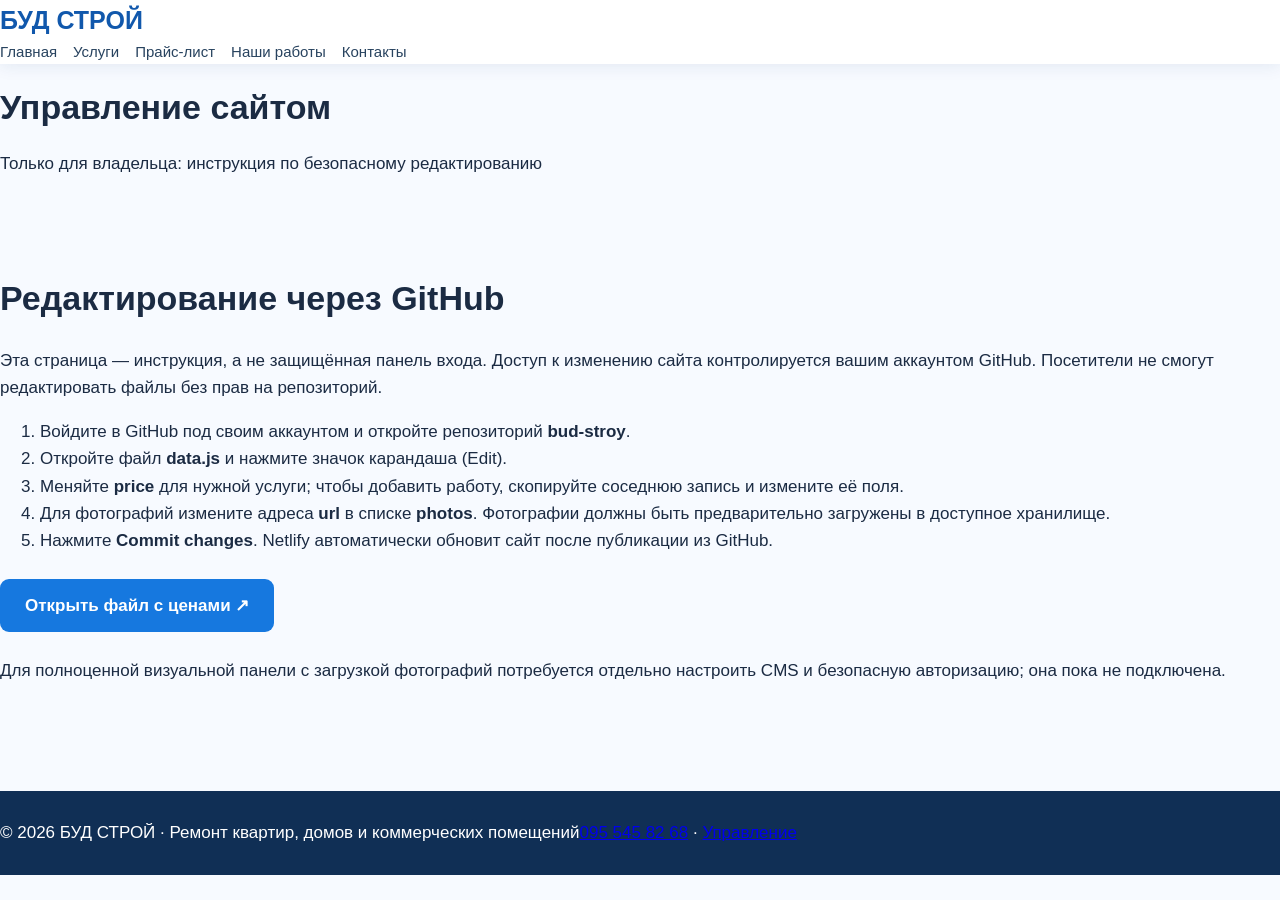
<file: admin.html>
<!doctype html><html lang="ru"><head><meta charset="utf-8"><meta name="viewport" content="width=device-width,initial-scale=1"><meta name="description" content="БУД СТРОЙ — ремонт квартир, домов и коммерческих помещений. Услуги, расценки и примеры интерьеров."><title>Управление — БУД СТРОЙ</title><link rel="stylesheet" href="style.css"></head><body><header class="top"><div class="container nav"><a class="logo" href="index.html">БУД <span>СТРОЙ</span></a><nav class="links"><a class="" href="index.html">Главная</a><a class="" href="services.html">Услуги</a><a class="" href="prices.html">Прайс-лист</a><a class="" href="works.html">Наши работы</a><a class="" href="contacts.html">Контакты</a></nav></div></header><div class="pagehead"><div class="container"><h1>Управление сайтом</h1><p>Только для владельца: инструкция по безопасному редактированию</p></div></div><section><div class="container"><div class="admin-note"><h2>Редактирование через GitHub</h2><p>Эта страница — инструкция, а не защищённая панель входа. Доступ к изменению сайта контролируется вашим аккаунтом GitHub. Посетители не смогут редактировать файлы без прав на репозиторий.</p><ol><li>Войдите в GitHub под своим аккаунтом и откройте репозиторий <strong>bud-stroy</strong>.</li><li>Откройте файл <strong>data.js</strong> и нажмите значок карандаша (Edit).</li><li>Меняйте <strong>price</strong> для нужной услуги; чтобы добавить работу, скопируйте соседнюю запись и измените её поля.</li><li>Для фотографий измените адреса <strong>url</strong> в списке <strong>photos</strong>. Фотографии должны быть предварительно загружены в доступное хранилище.</li><li>Нажмите <strong>Commit changes</strong>. Netlify автоматически обновит сайт после публикации из GitHub.</li></ol><p><a class="btn" href="https://github.com/sergeiartem0701-maker/bud-stroy/blob/main/data.js" target="_blank" rel="noopener noreferrer">Открыть файл с ценами ↗</a></p><p class="muted">Для полноценной визуальной панели с загрузкой фотографий потребуется отдельно настроить CMS и безопасную авторизацию; она пока не подключена.</p></div></div></section><footer class="foot"><div class="container"><span>© 2026 БУД СТРОЙ · Ремонт квартир, домов и коммерческих помещений</span><span><a href="tel:+380955458268">095 545 82 68</a> · <a href="admin.html">Управление</a></span></div></footer><script src="data.js"></script><script src="script.js"></script></body></html>
</file>
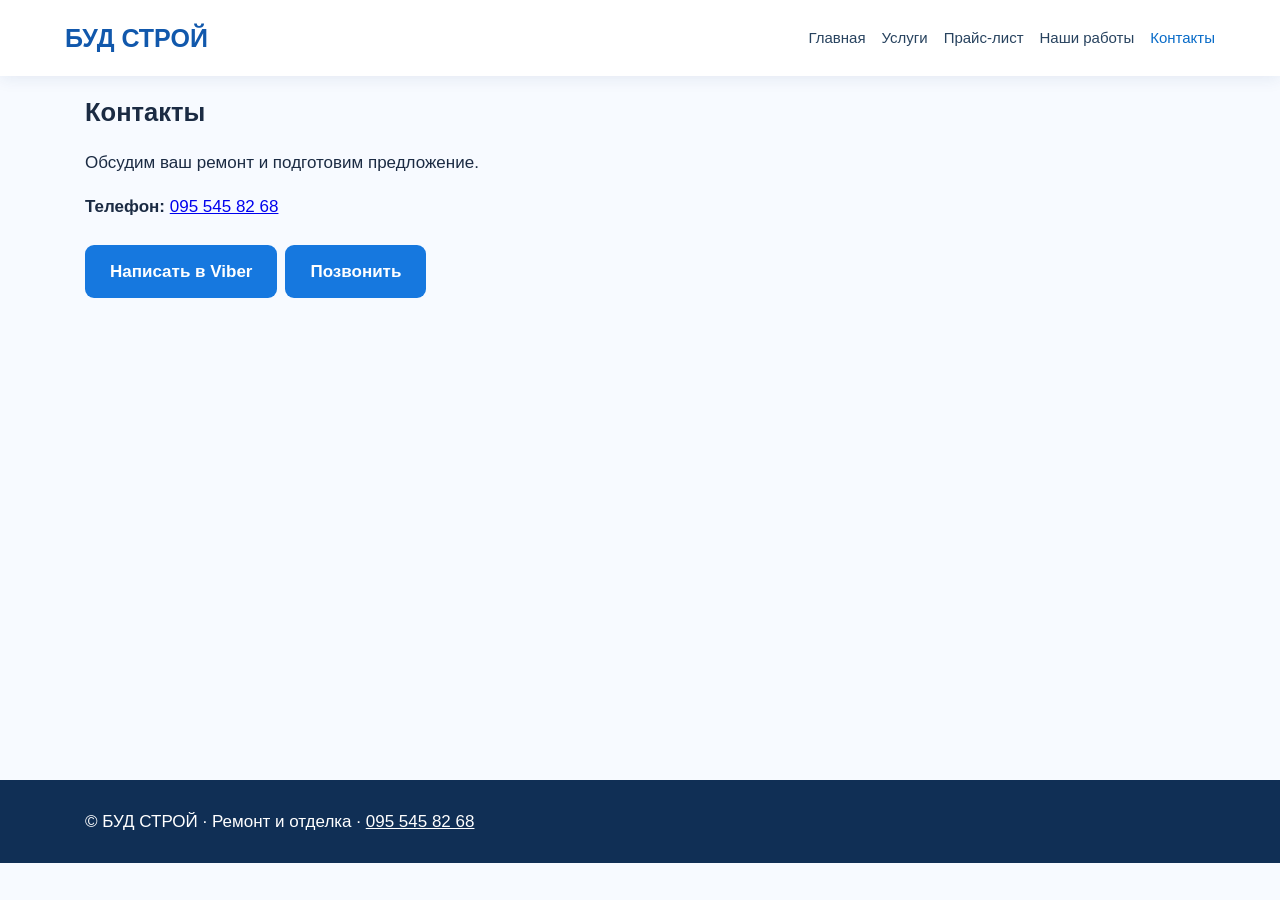
<file: contacts.html>
<!doctype html><html lang="ru"><head><meta charset="utf-8"><meta name="viewport" content="width=device-width,initial-scale=1"><meta name="description" content="БУД СТРОЙ — ремонт и отделка помещений. Услуги, прайс-лист и фотографии работ."><title>Контакты — БУД СТРОЙ</title><link rel="stylesheet" href="style.css"></head><body><header><div class="wrap bar"><a class="logo" href="index.html">БУД СТРОЙ</a><nav><a class="" href="index.html">Главная</a><a class="" href="services.html">Услуги</a><a class="" href="prices.html">Прайс-лист</a><a class="" href="works.html">Наши работы</a><a class="active" href="contacts.html">Контакты</a></nav></div></header><main><section class="wrap"><h1>Контакты</h1><p>Обсудим ваш ремонт и подготовим предложение.</p><p><strong>Телефон:</strong> <a href="tel:+380955458268">095 545 82 68</a></p><a class="btn" href="viber://chat?number=%2B380955458268">Написать в Viber</a><a class="btn" href="tel:+380955458268">Позвонить</a></section></main><footer><div class="wrap">© БУД СТРОЙ · Ремонт и отделка · <a style="color:white" href="tel:+380955458268">095 545 82 68</a></div></footer></body></html>
</file>
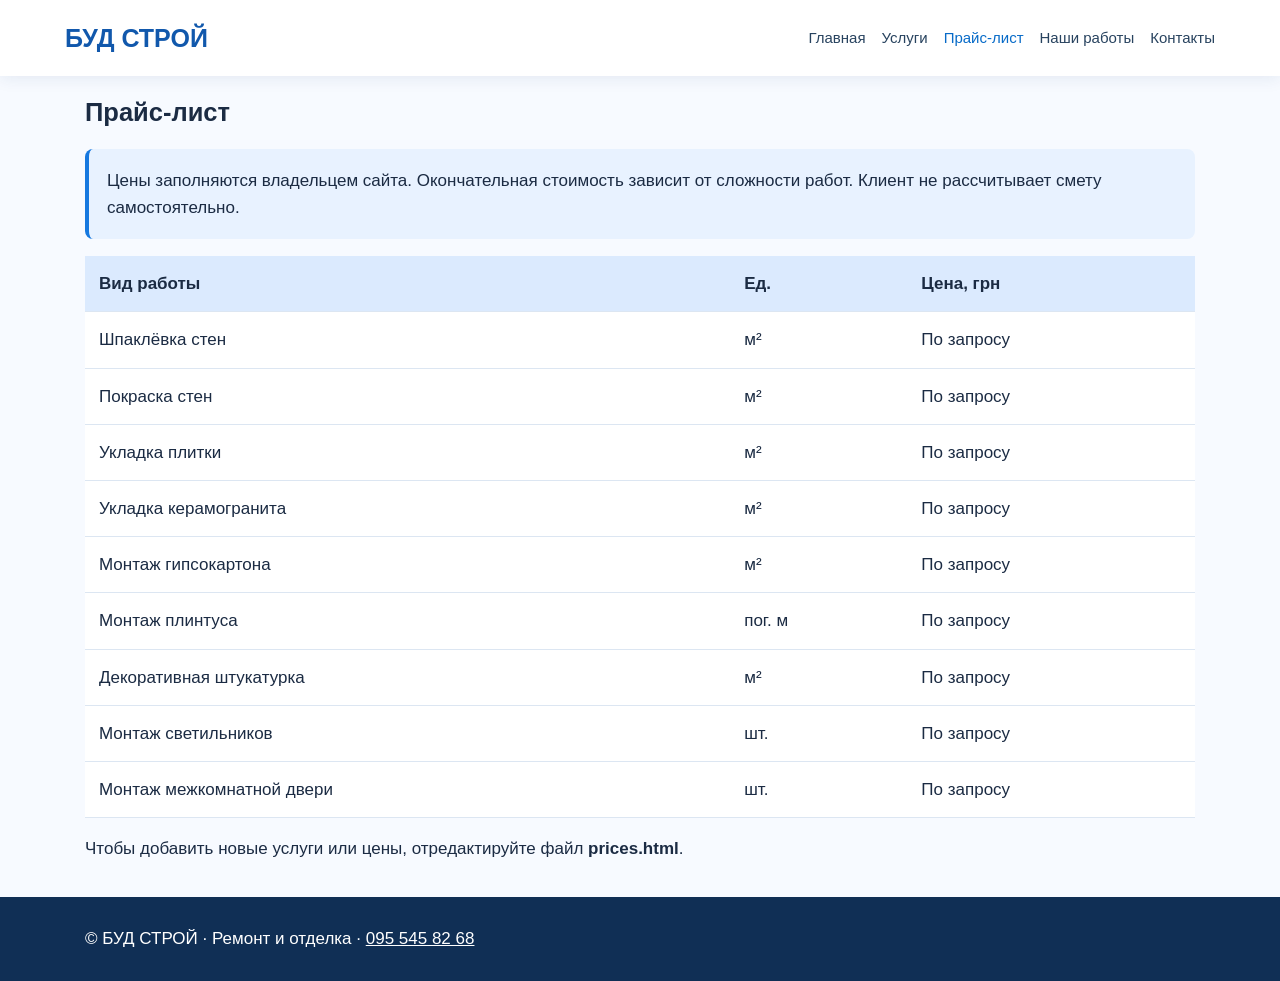
<file: prices.html>
<!doctype html><html lang="ru"><head><meta charset="utf-8"><meta name="viewport" content="width=device-width,initial-scale=1"><meta name="description" content="БУД СТРОЙ — ремонт и отделка помещений. Услуги, прайс-лист и фотографии работ."><title>Прайс-лист — БУД СТРОЙ</title><link rel="stylesheet" href="style.css"></head><body><header><div class="wrap bar"><a class="logo" href="index.html">БУД СТРОЙ</a><nav><a class="" href="index.html">Главная</a><a class="" href="services.html">Услуги</a><a class="active" href="prices.html">Прайс-лист</a><a class="" href="works.html">Наши работы</a><a class="" href="contacts.html">Контакты</a></nav></div></header><main><section class="wrap"><h1>Прайс-лист</h1><p class="note">Цены заполняются владельцем сайта. Окончательная стоимость зависит от сложности работ. Клиент не рассчитывает смету самостоятельно.</p><table><thead><tr><th>Вид работы</th><th>Ед.</th><th>Цена, грн</th></tr></thead><tbody><tr><td>Шпаклёвка стен</td><td>м²</td><td>По запросу</td></tr><tr><td>Покраска стен</td><td>м²</td><td>По запросу</td></tr><tr><td>Укладка плитки</td><td>м²</td><td>По запросу</td></tr><tr><td>Укладка керамогранита</td><td>м²</td><td>По запросу</td></tr><tr><td>Монтаж гипсокартона</td><td>м²</td><td>По запросу</td></tr><tr><td>Монтаж плинтуса</td><td>пог. м</td><td>По запросу</td></tr><tr><td>Декоративная штукатурка</td><td>м²</td><td>По запросу</td></tr><tr><td>Монтаж светильников</td><td>шт.</td><td>По запросу</td></tr><tr><td>Монтаж межкомнатной двери</td><td>шт.</td><td>По запросу</td></tr></tbody></table><p>Чтобы добавить новые услуги или цены, отредактируйте файл <strong>prices.html</strong>.</p></section></main><footer><div class="wrap">© БУД СТРОЙ · Ремонт и отделка · <a style="color:white" href="tel:+380955458268">095 545 82 68</a></div></footer></body></html>
</file>
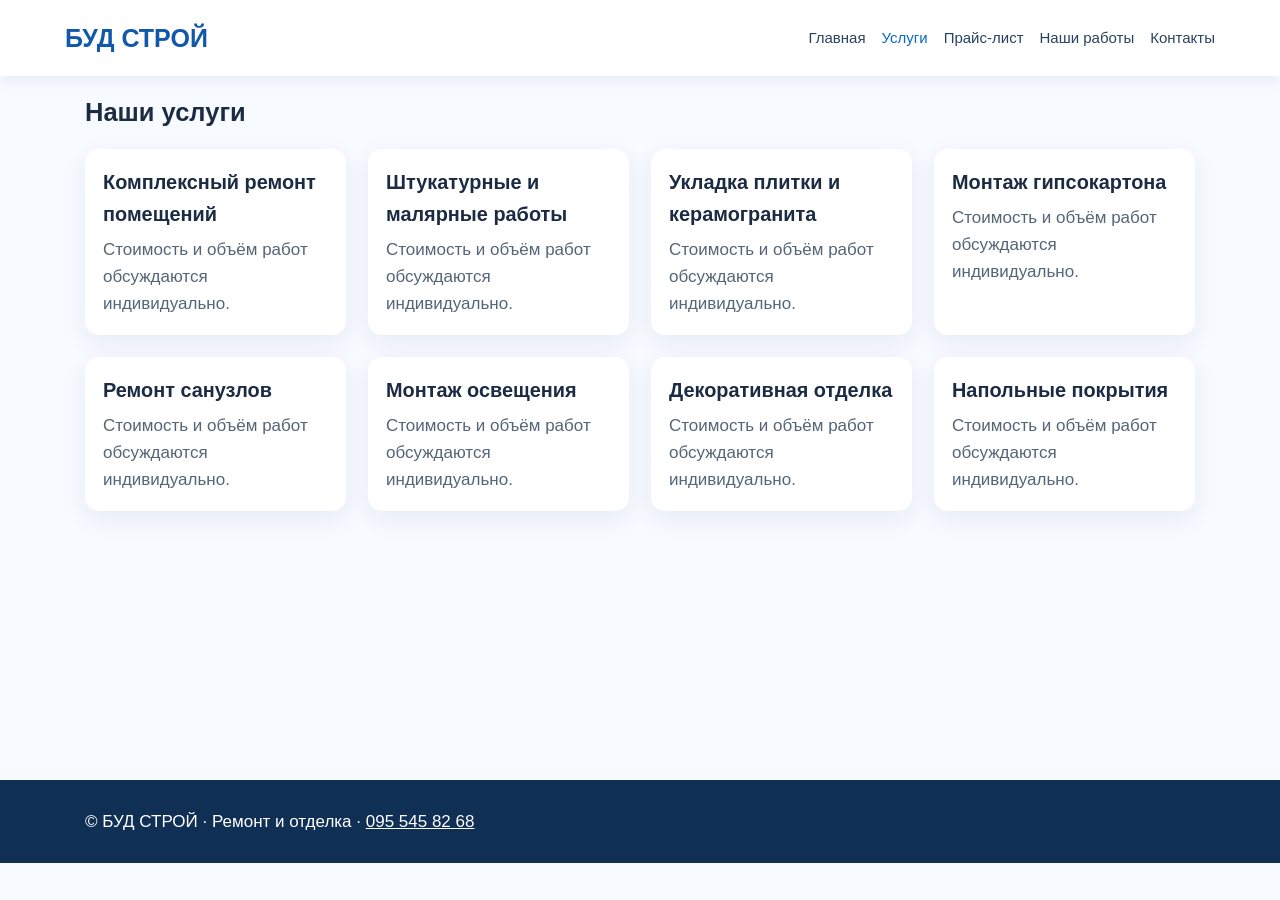
<file: services.html>
<!doctype html><html lang="ru"><head><meta charset="utf-8"><meta name="viewport" content="width=device-width,initial-scale=1"><meta name="description" content="БУД СТРОЙ — ремонт и отделка помещений. Услуги, прайс-лист и фотографии работ."><title>Услуги — БУД СТРОЙ</title><link rel="stylesheet" href="style.css"></head><body><header><div class="wrap bar"><a class="logo" href="index.html">БУД СТРОЙ</a><nav><a class="" href="index.html">Главная</a><a class="active" href="services.html">Услуги</a><a class="" href="prices.html">Прайс-лист</a><a class="" href="works.html">Наши работы</a><a class="" href="contacts.html">Контакты</a></nav></div></header><main><section class="wrap"><h1>Наши услуги</h1><div class="grid"><article class="card"><div class="body"><h3>Комплексный ремонт помещений</h3><p>Стоимость и объём работ обсуждаются индивидуально.</p></div></article><article class="card"><div class="body"><h3>Штукатурные и малярные работы</h3><p>Стоимость и объём работ обсуждаются индивидуально.</p></div></article><article class="card"><div class="body"><h3>Укладка плитки и керамогранита</h3><p>Стоимость и объём работ обсуждаются индивидуально.</p></div></article><article class="card"><div class="body"><h3>Монтаж гипсокартона</h3><p>Стоимость и объём работ обсуждаются индивидуально.</p></div></article><article class="card"><div class="body"><h3>Ремонт санузлов</h3><p>Стоимость и объём работ обсуждаются индивидуально.</p></div></article><article class="card"><div class="body"><h3>Монтаж освещения</h3><p>Стоимость и объём работ обсуждаются индивидуально.</p></div></article><article class="card"><div class="body"><h3>Декоративная отделка</h3><p>Стоимость и объём работ обсуждаются индивидуально.</p></div></article><article class="card"><div class="body"><h3>Напольные покрытия</h3><p>Стоимость и объём работ обсуждаются индивидуально.</p></div></article></div></section></main><footer><div class="wrap">© БУД СТРОЙ · Ремонт и отделка · <a style="color:white" href="tel:+380955458268">095 545 82 68</a></div></footer></body></html>
</file>
<file: style.css>
*{box-sizing:border-box}body{margin:0;font:17px/1.6 -apple-system,BlinkMacSystemFont,"Segoe UI",Arial,sans-serif;color:#1b2b43;background:#f7faff}header{background:#fff;box-shadow:0 2px 16px #163b7017;position:sticky;top:0;z-index:10}.wrap{max-width:1150px;margin:auto;padding:0 20px}.bar{display:flex;justify-content:space-between;align-items:center;gap:20px;flex-wrap:wrap;padding:18px 0}.logo{font-weight:850;color:#1158ac;font-size:25px;text-decoration:none}nav{display:flex;gap:16px;flex-wrap:wrap}nav a{color:#28435f;text-decoration:none;font-size:15px}nav a:hover,nav a.active{color:#086bc8}main{min-height:72vh}.hero{background:linear-gradient(100deg,#103f7cd9,#1766b7bb),url(images/work1.jpg) center/cover;color:white;padding:100px 0}.hero h1{font-size:clamp(36px,6vw,64px);line-height:1.1;max-width:760px}.hero p{max-width:600px;font-size:20px}.btn{display:inline-block;background:#1678df;color:white;padding:13px 25px;border-radius:9px;text-decoration:none;font-weight:700;margin:8px 8px 8px 0}.btn.light{background:white;color:#135ba9}section{padding:55px 0}h1,h2{line-height:1.2}h2{font-size:34px}.grid{display:grid;grid-template-columns:repeat(auto-fit,minmax(260px,1fr));gap:22px}.card{background:#fff;border-radius:14px;overflow:hidden;box-shadow:0 8px 25px #183d6813}.card img{width:100%;height:230px;object-fit:cover;display:block}.card .body{padding:18px}.card h3{margin:0 0 5px}.card p{margin:0;color:#546578}.gallery img{cursor:pointer}footer{background:#102f55;color:white;padding:28px 0;margin-top:35px}.note{background:#e8f2ff;padding:18px;border-left:4px solid #1678df;border-radius:8px}table{width:100%;border-collapse:collapse;background:white}th,td{padding:14px;border-bottom:1px solid #dce6f2;text-align:left}th{background:#dbeafe}input{border:1px solid #bdd0e6;border-radius:7px;padding:8px;width:130px;font:inherit}dialog{border:0;background:transparent;padding:0;max-width:96vw;max-height:95vh}dialog img{max-width:95vw;max-height:88vh;object-fit:contain}dialog button{position:absolute;right:0;top:0;background:#fff;border:0;font-size:28px;cursor:pointer}dialog::backdrop{background:#000d}@media(max-width:650px){.bar{display:block}nav{margin-top:12px;gap:12px}.hero{padding:70px 0}section{padding:35px 0}}
</file>
